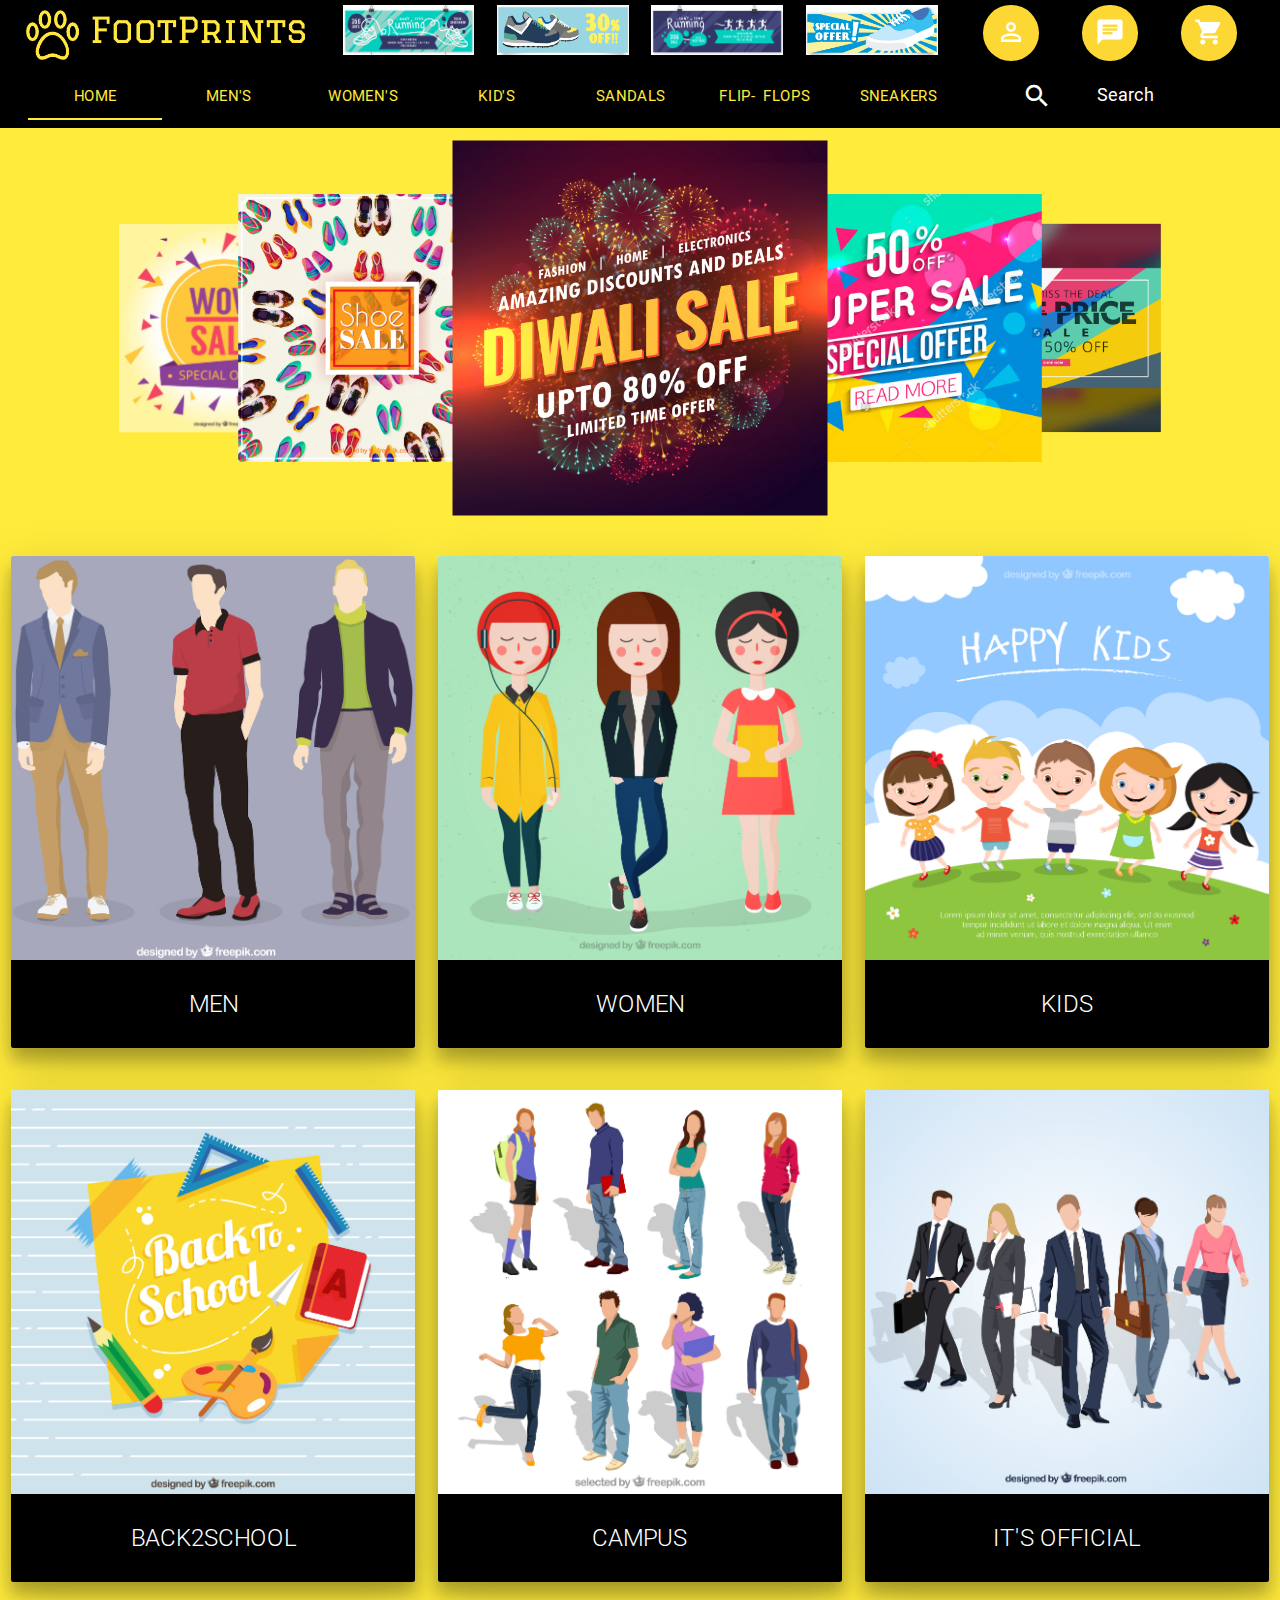
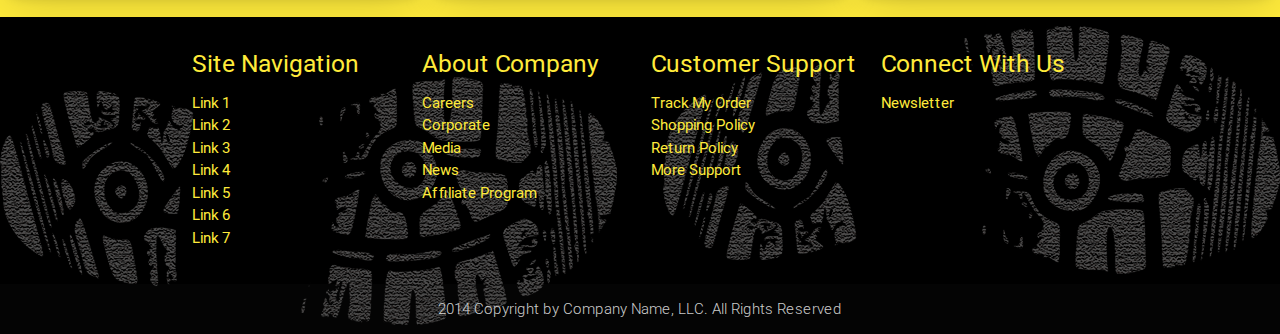
<file: index.html>
<!DOCTYPE html>
  <html>
    <head>
      <title>FootPrints</title>
      <!--Import Google Icon Font-->
      <link href="http://fonts.googleapis.com/icon?family=Material+Icons" rel="stylesheet">
      <!--Import materialize.css-->
      <link type="text/css" rel="stylesheet" href="css/materialize.min.css"  media="screen,projection"/>

      <!--Let browser know website is optimized for mobile-->
      <meta name="viewport" content="width=device-width, initial-scale=1.0"/>
    </head>

    <body style="background-color: #ffeb3b;">
      
      <div class="navbar-fixed z-depth-0">
          <nav style="box-shadow: none;">
            <div class="nav-wrapper" style="background-color: #000;">
              <div class="row">
                <div class="col l3">
                  <a href="index.html" class="brand-logo"><img src="images/logonew.png" style="vertical-align: middle; height: 50px; padding-left: 15px;"></a>
                </div>
                <div class="col l6">
                    <div class="row hide-on-med-and-down" style="vertical-align: middle;">
                      <!-- <div class="container"> -->
                        <img src="images/banner.png" class="col l3"style="height: 55px; padding-top:5px;">
                        <img src="images/30%.png" class="col l3"style="height: 55px; padding-top:5px;">
                        <img src="images/banner6.png" class="col l3"style="height: 55px; padding-top:5px;">
                        <img src="images/special.png" class="col l3"style="height: 55px; padding-top:5px;">
                      <!-- </div> --> 
                    </div>
                </div>
                <div class="col l3">
                  <div class="row">
                    <div class="container col l4" style="vertical-align: middle;">
                      <a class="btn-floating btn-large waves-effect waves-light yellow darken-1 tooltipped" data-position="bottom" data-delay="50" data-tooltip="My Account"><i class="material-icons">perm_identity</i></a>
                    </div>
                    <div class="container col l4" style="vertical-align: middle;">
                      <a class="btn-floating btn-large waves-effect waves-light yellow darken-1 tooltipped" data-position="bottom" data-delay="50" data-tooltip="Live Chat"><i class="material-icons">chat</i></a>
                    </div>
                    <div class="container col l4" style="vertical-align: middle;">
                      <a class="btn-floating btn-large waves-effect waves-light yellow darken-1 tooltipped" data-position="bottom" data-delay="50" data-tooltip="My Cart"><i class="material-icons">shopping_cart</i></a>
                    </div>
                  </div>
                </div>
              </div>
            </div>
          </nav>
        </div>
        <div class="navbar-fixed z-depth-0">
          <nav style="box-shadow: none;">
            <div class="nav-wrapper" style="background-color: #000">
               <div class="row valign-wrapper">
                 <div class="col l9 valign">
                   <ul class="tabs" style="background-color:#000;">
                                   <li class="tab col s3"><a target="_top" href="index.html" class="active">Home</a></li>
                                   <li class="tab col s3"><a target="_top" href="men.html">Men's</a></li>
                                   <li class="tab col s3"><a target="_top" href="women.html">Women's</a></li>
                                   <li class="tab col s3"><a target="_top" href="#test3">Kid's</a></li>
                                   <li class="tab col s3"><a target="_top" href="#test4">Sandals</a></li>
                                   <li class="tab col s3"><a target="_top" href="#test1"></span>Flip- Flops</a></li>
                                   <li class="tab col s3"><a target="_top" href="#test1">Sneakers</a></li>
                                 </ul>
                 </div>
                 <form>
                         <div class="input-field">
                          <div class="container" style="vertical-align: middle;">
                           <i class="material-icons prefix" style="color: #fff;">search</i>
                           <input class="search" id="search" type="text" placeholder="Search">
                           <!-- <label for="search">Search</label> -->
                         </div>
                         </div>
               </form>  
               </div>
            </div>
           </nav>
         </div>

    <!--   <div class="slider">
          <ul class="slides">
            <li>
              <img src="banner2.jpg">
              <div class="caption center-align">
                <h3>This is our big Tagline!</h3>
                <h5 class="light grey-text text-lighten-3">Here's our small slogan.</h5>
              </div>
            </li>
            <li>
              <img src="banner3.jpg">
              <div class="caption left-align">
                <h3>Left Aligned Caption</h3>
                <h5 class="light grey-text text-lighten-3">Here's our small slogan.</h5>
              </div>
            </li>
            <li>
              <img src="diwali.jpg">
              <div class="caption right-align">
                <h3>Right Aligned Caption</h3>
                <h5 class="light grey-text text-lighten-3">Here's our small slogan.</h5>
              </div>
            </li>
            <li>
              <img src="wow.jpg">
              <div class="caption center-align">
                <h3>This is our big Tagline!</h3>
                <h5 class="light grey-text text-lighten-3">Here's our small slogan.</h5>
              </div>
            </li>
          </ul>
        </div> -->
        <section>
          <div class="row">
          <div class="carousel" style="padding-top:400px;">
              <a class="carousel-item" href="#one!"><img src="images/diwali.jpg" class="responsive-img"></a>
              <a class="carousel-item" href="#two!"><img src="images/banner3crop.jpg" class="responsive-img"></a>
              <a class="carousel-item" href="#three!"><img src="images/halfprice.jpg" class="responsive-img"></a>
              <a class="carousel-item" href="#four!"><img src="images/wow.jpg" class="responsive-img"></a>
              <a class="carousel-item" href="#five!"><img src="images/shoesale.jpg" class="responsive-img"></a>
            </div>
          </div>
        </section>
      
        <section>
      <div class="row">
              <div class="col s12 m4 ">
                <div class="card z-depth-3">
                    <div class="card-image waves-effect waves-block waves-light">
                      <img class="activator" src="images/mencrop.jpg">
                    </div>
                    <div class="card-content center-align">
                      <span class="card-title activator white-text center">MEN</span>
                    </div>
                    <div class="card-reveal">
                      <span class="card-title grey-text text-darken-4">MEN<i class="material-icons right">close</i></span>
                      <p>Here is some more information about this product that is only revealed once clicked on.</p>
                    </div>
                  </div>
              </div>
      <div class="col s12 m4">
                <div class="card z-depth-3">
                    <div class="card-image waves-effect waves-block waves-light">
                      <img class="activator" src="images/women.jpg">
                    </div>
                    <div class="card-content center-align">
                      <span class="card-title activator white-text center">WOMEN</span>
                    </div>
                    <div class="card-reveal">
                      <span class="card-title grey-text text-darken-4">WOMEN<i class="material-icons right">close</i></span>
                      <p>Here is some more information about this product that is only revealed once clicked on.</p>
                    </div>
                  </div>
              </div>
              <div class="col s12 m4">
                <div class="card z-depth-3">
                    <div class="card-image waves-effect waves-block waves-light">
                      <img class="activator" src="images/kids.jpg">
                    </div>
                    <div class="card-content center-align">
                      <span class="card-title activator white-text center">KIDS</span>
                    </div>
                    <div class="card-reveal">
                      <span class="card-title grey-text text-darken-4">KIDS<i class="material-icons right">close</i></span>
                      <p>Here is some more information about this product that is only revealed once clicked on.</p>
                    </div>
                  </div>
              </div>
            </div>

            <div class="row">
              <div class="col s12 m4 ">
                <div class="card z-depth-3">
                    <div class="card-image waves-effect waves-block waves-light">
                      <img class="activator" src="images/backtoschool.jpg">
                    </div>
                    <div class="card-content center-align">
                      <span class="card-title activator white-text center">BACK2SCHOOL</span>
                    </div>
                    <div class="card-reveal">
                      <span class="card-title grey-text text-darken-4">BACK2SCHOOL<i class="material-icons right">close</i></span>
                      <p>Get your kids back school with our unique range of Back2School accessories.</p>
                    </div>
                  </div>
              </div>
      <div class="col s12 m4">
                <div class="card z-depth-3">
                    <div class="card-image waves-effect waves-block waves-light">
                      <img class="activator" src="images/coolcampus.jpg">
                    </div>
                    <div class="card-content center-align">
                      <span class="card-title activator white-text center">CAMPUS</span>
                    </div>
                    <div class="card-reveal">
                      <span class="card-title grey-text text-darken-4">CAMPUS<i class="material-icons right">close</i></span>
                      <p>Here is some more information about this product that is only revealed once clicked on.</p>
                    </div>
                  </div>
              </div>
              <div class="col s12 m4">
                <div class="card z-depth-3">
                    <div class="card-image waves-effect waves-block waves-light">
                      <img class="activator" src="images/official.jpg">
                    </div>
                    <div class="card-content center-align">
                      <span class="card-title activator white-text center">IT'S OFFICIAL</span>
                    </div>
                    <div class="card-reveal">
                      <span class="card-title grey-text text-darken-4">IT'S OFFICIAL<i class="material-icons right">close</i></span>
                      <p>Here is some more information about this product that is only revealed once clicked on.</p>
                    </div>
                  </div>
              </div>
            </div>
          </section>


      <footer class="page-footer black" style="background-image:url(images/p111lowresright.png), url(images/p111lowres.png); background-position: left bottom, right top; background-repeat: no-repeat;">
          <div class="container">
            <div class="row">
              <div class="col l3 s12">
                <h5 class="yellow-text">Site Navigation</h5>
                <ul>
                  <li><a class="yellow-text" href="#!">Link 1</a></li>
                  <li><a class="yellow-text" href="#!">Link 2</a></li>
                  <li><a class="yellow-text" href="#!">Link 3</a></li>
                  <li><a class="yellow-text" href="#!">Link 4</a></li>
                  <li><a class="yellow-text" href="#!">Link 5</a></li>
                  <li><a class="yellow-text" href="#!">Link 6</a></li>
                  <li><a class="yellow-text" href="#!">Link 7</a></li>
                </ul>
              </div>
              <div class="col l3 s12">
                  <h5 class="yellow-text">About Company</h5>
                  <ul>
                    <li><a class="yellow-text" href="#!">Careers</a></li>
                    <li><a class="yellow-text" href="#!">Corporate</a></li>
                    <li><a class="yellow-text" href="#!">Media</a></li>
                    <li><a class="yellow-text" href="#!">News</a></li>
                    <li><a class="yellow-text" href="#!">Affiliate Program</a></li>
                  </ul>
              </div>
              <div class="col l3 s12">
                  <h5 class="yellow-text">Customer Support</h5>
                  <ul>
                    <li><a class="yellow-text" href="#!">Track My Order</a></li>
                    <li><a class="yellow-text" href="#!">Shopping Policy</a></li>
                    <li><a class="yellow-text" href="#!">Return Policy</a></li>
                    <li><a class="yellow-text" href="#!">More Support</a></li>
                  </ul>
              </div>
              <div class="col l3 s12">
                  <h5 class="yellow-text">Connect With Us</h5>
                  <ul>
                    <li><a class="yellow-text" href="#!">Newsletter</a></li>  
                  </ul>
              </div>
            </div>
          </div>
          <div class="footer-copyright">
            <div class="container center">
            2014 Copyright by Company Name, LLC. All Rights Reserved
            </div>
          </div>
        </footer>
      <!--Import jQuery before materialize.js-->
      <script type="text/javascript" src="https://code.jquery.com/jquery-2.1.1.min.js"></script>
      <script type="text/javascript" src="js/materialize.min.js"></script>
      <script type="text/javascript"> 
               $(document).ready(function(){
          $('.materialboxed').materialbox();
        });
      $(document).ready(function(){
            $('.slider').slider({full_width: true});
          });
          // Pause slider
      $('.slider').slider('pause');
      // Start slider
      $('.slider').slider('start');
      // Next slide
      $('.slider').slider('next');
      // Previous slide
      $('.slider').slider('prev');
      $(document).ready(function(){
            $('.carousel').carousel();
          });
      $(document).ready(function(){
          $('ul.tabs').tabs();
        });
      $(document).ready(function(){
        $('#search').trigger('click');
      });
          </script>    
          <style type="text/css">
          nav .nav-wrapper form, nav .nav-wrapper form .input-field{
          height: 100%;
          }
          .carousel .carousel-item {
          width:375px !important;}
          .carousel .carousel-item {
            opacity: 1 !important;
          }
          input.search {
              /*background-color:#1;*/
              color:#fff;
          }
          *::-webkit-input-placeholder {
              color: #fff;
          }
          *:-moz-placeholder {
              /* FF 4-18 */
              color: #fff;
          }
          *::-moz-placeholder {
              /* FF 19+ */
              color: #fff;
          }
          *:-ms-input-placeholder {
              /* IE 10+ */
              color: #fff;
          }
          .tabs .indicator {
              color: #ffeb3b;
              background-color: #ffeb3b;
          }
          .tabs .tab a {
              color: #ffeb3b;
            }
          .tabs .tab a:hover {
              color: #fff;
          }
          .tabs .tab.disabled a {
              color: #fff176;
          }
          .card-content {
            background-color: #000;
          }
          </style>
    </body>
  </html>
</file>
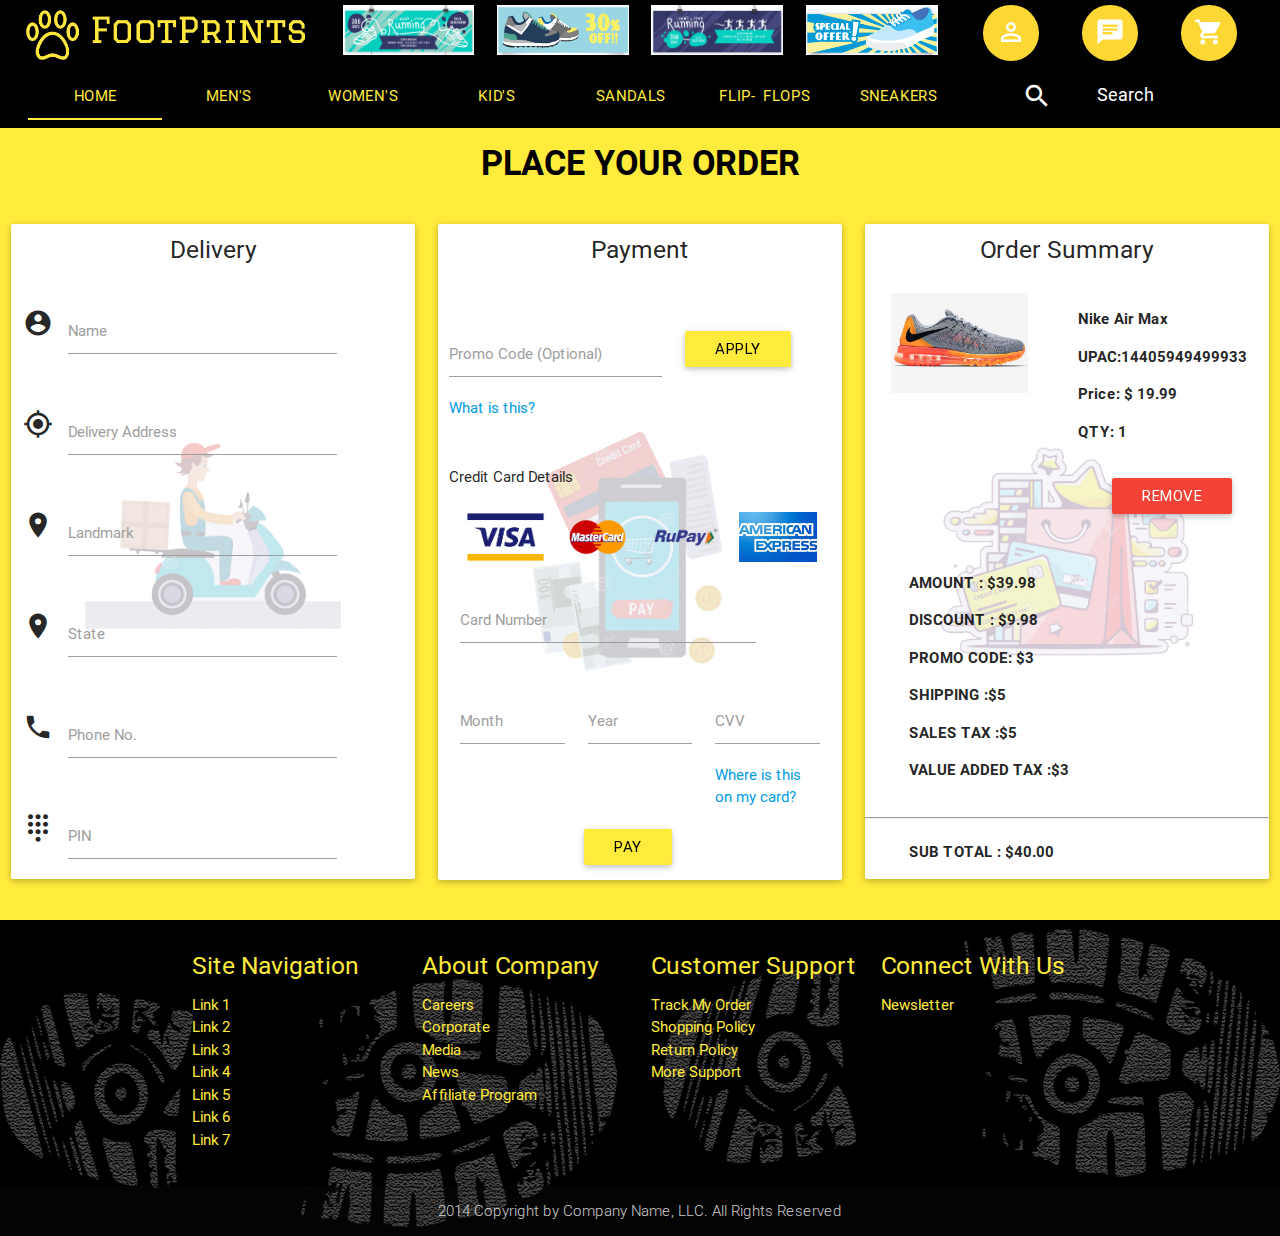
<file: checkout.html>
<!DOCTYPE html>
  <html>
    <head>
      <title>FootPrints | Checkout</title>
      <!--Import Google Icon Font-->
      <link href="http://fonts.googleapis.com/icon?family=Material+Icons" rel="stylesheet">
      <!--Import materialize.css-->
      <link type="text/css" rel="stylesheet" href="css/materialize.min.css"  media="screen,projection"/>

      <!--Let browser know website is optimized for mobile-->
      <meta name="viewport" content="width=device-width, initial-scale=1.0"/>
    </head>

    <body style="background-color: #ffeb3b;">
      
      <div class="navbar-fixed z-depth-0">
          <nav style="box-shadow: none;">
            <div class="nav-wrapper" style="background-color: #000;">
              <div class="row">
                <div class="col l3">
                  <a href="index.html" class="brand-logo"><img src="images/logonew.png" style="vertical-align: middle; height: 50px; padding-left: 15px;"></a>
                </div>
                <div class="col l6">
                    <div class="row hide-on-med-and-down" style="vertical-align: middle;">
                      <!-- <div class="container"> -->
                        <img src="images/banner.png" class="col l3"style="height: 55px; padding-top:5px;">
                        <img src="images/30%.png" class="col l3"style="height: 55px; padding-top:5px;">
                        <img src="images/banner6.png" class="col l3"style="height: 55px; padding-top:5px;">
                        <img src="images/special.png" class="col l3"style="height: 55px; padding-top:5px;">
                      <!-- </div> --> 
                    </div>
                </div>
                <div class="col l3">
                  <div class="row">
                    <div class="container col l4" style="vertical-align: middle;">
                      <a class="btn-floating btn-large waves-effect waves-light yellow darken-1 tooltipped" data-position="bottom" data-delay="50" data-tooltip="My Account"><i class="material-icons">perm_identity</i></a>
                    </div>
                    <div class="container col l4" style="vertical-align: middle;">
                      <a class="btn-floating btn-large waves-effect waves-light yellow darken-1 tooltipped" data-position="bottom" data-delay="50" data-tooltip="Live Chat"><i class="material-icons">chat</i></a>
                    </div>
                    <div class="container col l4" style="vertical-align: middle;">
                      <a class="btn-floating btn-large waves-effect waves-light yellow darken-1 tooltipped" data-position="bottom" data-delay="50" data-tooltip="My Cart"><i class="material-icons">shopping_cart</i></a>
                    </div>
                  </div>
                </div>
              </div>
            </div>
          </nav>
        </div>
        <div class="navbar-fixed z-depth-0">
          <nav style="box-shadow: none;">
            <div class="nav-wrapper" style="background-color: #000">
               <div class="row valign-wrapper">
                 <div class="col l9 valign">
                   <ul class="tabs" style="background-color:#000;">
                     <li class="tab col s3"><a target="_top" href="index.html">Home</a></li>
                     <li class="tab col s3"><a target="_top" href="men.html" >Men's</a></li>
                     <li class="tab col s3"><a target="_top" href="women.html">Women's</a></li>
                     <li class="tab col s3"><a target="_top" href="#test3">Kid's</a></li>
                     <li class="tab col s3"><a target="_top" href="#test4">Sandals</a></li>
                     <li class="tab col s3"><a target="_top"  href="#test1"></span>Flip- Flops</a></li>
                     <li class="tab col s3"><a target="_top" href="#test1">Sneakers</a></li>
                   </ul>
                 </div>
                 <form>
                         <div class="input-field">
                          <div class="container" style="vertical-align: middle;">
                           <i class="material-icons prefix" style="color: #fff;">search</i>
                           <input class="search" id="search" type="text" placeholder="Search">
                           <!-- <label for="search">Search</label> -->
                         </div>
                         </div>
               </form>  
               </div>
            </div>
           </nav>
         </div>

            <div class="row">
                <div class="col l12">
                  <h4 class="center-align" style="color:#000"><b>PLACE YOUR ORDER</b></h4>
                </div>
              </div>
            <div class="row">
            <div class="col l4">
            
            <div class="card" style="background-image: url(images/delivery111.png); background-repeat: no-repeat; background-size: contain; background-position: center;">
            <div class="row">
            <div class=" col l12 center-align">
              <h5 >Delivery</h5>

            </div>

            </div>
           
            	
         <div class="row">
              
              <div class="input-field col l10">
                    <i class="material-icons prefix">account_circle</i>
                    <input id="icon_prefix" type="text" class="validate">
                    <label for="icon_prefix">Name</label>
                </div>
               
          </div>

              <div class="row">
              
              <div class="input-field col l10">
                    <i class="material-icons prefix">my_location</i>
                    <input id="icon_prefix" type="text" class="validate">
                    <label for="icon_prefix">Delivery Address</label>
                </div>
               
               </div>

               <div class="row">
              <div class="input-field col l10">
                    <i class="material-icons prefix">room</i>
                    <input id="icon_prefix" type="text" class="validate">
                    <label for="icon_prefix">Landmark</label>
                  </div>
                
                </div>

               <div class="row">
              
              <div class="input-field col l10">
                    <i class="material-icons prefix">room</i>
                    <input id="icon_prefix" type="text" class="validate">
                    <label for="icon_prefix">State</label>
                </div>
               
          </div>
              <div class="row">
              <div class="input-field col l10">
                    <i class="material-icons prefix">call</i>
                    <input id="icon_prefix" type="number" class="validate">
                    <label for="icon_prefix">Phone No.</label>
                  </div>
                
                </div>

                <div class="row">
              
              <div class="input-field col l10">
                    <i class="material-icons prefix">dialpad</i>
                    <input id="icon_prefix" type="text" class="validate">
                    <label for="icon_prefix">PIN</label>
                </div>
               
               </div>
            
              </div>

            
            
            </div>

              <div class="col l4">
              <div class="card" style="background-image: url(images/payment111.png); background-repeat: no-repeat; background-size: contain; background-position: center;">
                <div class="row">
                <div class="col l12 ">
                 <div class="center-align">
                 	<h5 >Payment</h5>
                 </div> 

                </div>

                </div>

             
              <br>
              <div class="row">
              
              <div class="input-field col l7">
                    
                    <input id="icon_prefix" type="text" class="validate">
                    <label for="icon_prefix">Promo Code (Optional)</label>
                    <a class="tooltipped"  data-position="right" data-delay="50" data-tooltip="Promo Codes are used to avail special Discounts. Check posters for a code like 'FPXXX'" href="#!">What is this?</a>
                </div>
                <div class="input-field col l2 "><a class="waves-effect waves-light btn yellow black-text">APPLY</a>
                </div>
               
              </div>
              <br>
              <div class="row">
                <div class="col l8 ">
                  <h6 >Credit Card Details</h6>

                </div>

                </div>
              <div class="row">
              <img src="images/Visa.png" style="vertical-align: middle; height: 50px; padding-left: 28px;  ">
              <img src="images/MC.png" style="vertical-align: middle; height: 50px; padding-left: 15px;">
              <img src="images/rupay.png" style="vertical-align: middle; height: 50px;  padding-left: 15px;">
              <img src="images/AE.jpeg" style="vertical-align: middle; height: 50px;  padding-left: 15px;">
              
                
              </div>
              <div class="row">
              <div class="col l12">
                <div class="input-field col l10">
                    
                    <input id="icon_prefix" type="text" class="validate">
                    <label for="icon_prefix">Card Number</label>
                    
                </div>

              </div>
              </div>
              <div class="row">
                <div class="col l12">
                  <div class="input-field col l4">
                    
                      <input id="icon_prefix" type="text" class="validate">
                      <label for="icon_prefix">Month</label>
                    </div>
                    <div class="input-field col l4">
                    
                      <input id="icon_prefix" type="text" class="validate">
                      <label for="icon_prefix">Year</label>
                    </div>
                    <div class="input-field col l4">
                        
                          <input id="icon_prefix" type="text" class="validate">
                          <label for="icon_prefix">CVV</label>
                          <a class="tooltipped"  data-position="bottom" data-delay="50" data-tooltip="CVV is a 3-digit no. at the backside of your card." href="#!">Where is this on my card?</a>
                    </div>
                </div>
              </div>
              
              <div class="row">
                <div class="col l4 offset-l4"  style="margin-bottom: 15px;"><a class="waves-effect waves-light btn yellow black-text"  href="thankyou.html">PAY</a>
                </div>
              </div>
            </div>
            </div>


            <div class="col l4">

          
              <div class="card" style="background-image: url(images/summary111.png); background-repeat: no-repeat; background-size: contain; background-position: center;">
              <div class="row">
                <div class="col l12 ">
                  <div class="center-align">
                  	<h5 >Order Summary</h5>
                  </div>

                </div>

              </div>

              
              <div class="row">
               
                
                <div class="col l6">
                  <a href="#!" class="brand-logo"><img src="images/show.jpg" style="vertical-align: middle; height: 100px; padding-left: 15px;"></a>
                </div>
                <div class="col l6">
                	<p><b>Nike Air Max</b></p> 
                    <p><b>UPAC:14405949499933</b></p>
                    <b><p>Price: $ 19.99</p> </b>
                    <p><b>QTY: 1</b></p>
                </div>
                  
              </div>
                  
                
               <div class="row">
               	
                  
                      <div class="col l3 offset-l7"><a class="waves-effect waves-light btn red ">REMOVE</a>
                	  </div>
               
                  
                  
                </div>
               
              
             <b>
              <br>
              
                <div class="row">
                  <div class="col l6 offset-l1">
                    <p>AMOUNT : $39.98</p> 
                    <p>DISCOUNT : $9.98</p>
                    <p>PROMO CODE: $3<p>
                    <p>SHIPPING :$5</p>
                    <p>SALES TAX :$5</p>
                    <p>VALUE ADDED TAX :$3</p>
                  </div>
                 </div>
                  
             


              <hr>
              <div class="row">
                  <div class="col l5 offset-l1">
                    <p>SUB TOTAL : $40.00</p> 
                  </div>
                 </div>
              <!-- <div class="row">
              <div class="col l6 offset-l6">
                <div class="row">
                  <div class="col l8">
                    <p>SUB TOTAL</p> 
                    

                  </div>
                  <div class="col l3 offset-l1">
                    <p>$40.00</p> 
                  </div>

                  </div>
               </div>
               </div> -->
             </div>
               </b>
           </div>


              

         </div>
             
            </div>
            
         <footer class="page-footer black" style="background-image:url(images/p111lowresright.png), url(images/p111lowres.png); background-position: left bottom, right top; background-repeat: no-repeat;">
          <div class="container">
            <div class="row">
              <div class="col l3 s12">
                <h5 class="yellow-text">Site Navigation</h5>
                <ul>
                  <li><a class="yellow-text" href="#!">Link 1</a></li>
                  <li><a class="yellow-text" href="#!">Link 2</a></li>
                  <li><a class="yellow-text" href="#!">Link 3</a></li>
                  <li><a class="yellow-text" href="#!">Link 4</a></li>
                  <li><a class="yellow-text" href="#!">Link 5</a></li>
                  <li><a class="yellow-text" href="#!">Link 6</a></li>
                  <li><a class="yellow-text" href="#!">Link 7</a></li>
                </ul>
              </div>
              <div class="col l3 s12">
                  <h5 class="yellow-text">About Company</h5>
                  <ul>
                    <li><a class="yellow-text" href="#!">Careers</a></li>
                    <li><a class="yellow-text" href="#!">Corporate</a></li>
                    <li><a class="yellow-text" href="#!">Media</a></li>
                    <li><a class="yellow-text" href="#!">News</a></li>
                    <li><a class="yellow-text" href="#!">Affiliate Program</a></li>
                  </ul>
              </div>
              <div class="col l3 s12">
                  <h5 class="yellow-text">Customer Support</h5>
                  <ul>
                    <li><a class="yellow-text" href="#!">Track My Order</a></li>
                    <li><a class="yellow-text" href="#!">Shopping Policy</a></li>
                    <li><a class="yellow-text" href="#!">Return Policy</a></li>
                    <li><a class="yellow-text" href="#!">More Support</a></li>
                  </ul>
              </div>
              <div class="col l3 s12">
                  <h5 class="yellow-text">Connect With Us</h5>
                  <ul>
                    <li><a class="yellow-text" href="#!">Newsletter</a></li>  
                  </ul>
              </div>
            </div>
          </div>
          <div class="footer-copyright">
            <div class="container center">
            2014 Copyright by Company Name, LLC. All Rights Reserved
            </div>
          </div>
        </footer>
      <!--Import jQuery before materialize.js-->
      <script type="text/javascript" src="https://code.jquery.com/jquery-2.1.1.min.js"></script>
      <script type="text/javascript" src="js/materialize.min.js"></script>
      <script type="text/javascript"> 
               $(document).ready(function(){
          $('.materialboxed').materialbox();
        });
      $(document).ready(function(){
            $('.slider').slider({full_width: true});
          });
          // Pause slider
      $('.slider').slider('pause');
      // Start slider
      $('.slider').slider('start');
      // Next slide
      $('.slider').slider('next');
      // Previous slide
      $('.slider').slider('prev');
      $(document).ready(function(){
            $('.carousel').carousel();
          });
      $(document).ready(function(){
          $('ul.tabs').tabs();
        });
      $(document).ready(function(){
        $('#search').trigger('click');
      });
          </script>    
          <style type="text/css">
          nav .nav-wrapper form, nav .nav-wrapper form .input-field{
          height: 100%;
          }
          .carousel .carousel-item {
          width:375px !important;}
          .carousel .carousel-item {
            opacity: 1 !important;
          }
          input.search {
              /*background-color:#1;*/
              color:#fff;
          }
          *::-webkit-input-placeholder {
              color: #fff;
          }
          *:-moz-placeholder {
              /* FF 4-18 */
              color: #fff;
          }
          *::-moz-placeholder {
              /* FF 19+ */
              color: #fff;
          }
          *:-ms-input-placeholder {
              /* IE 10+ */
              color: #fff;
          }
          .tabs .indicator {
              color: #ffeb3b;
              background-color: #ffeb3b;
          }
          .tabs .tab a {
              color: #ffeb3b;
            }
          .tabs .tab a:hover {
              color: #fff;
          }
          .tabs .tab.disabled a {
              color: #fff176;
          }
          .card-content {
            background-color: #000;
          }
          </style>
    </body>
  </html>
</file>
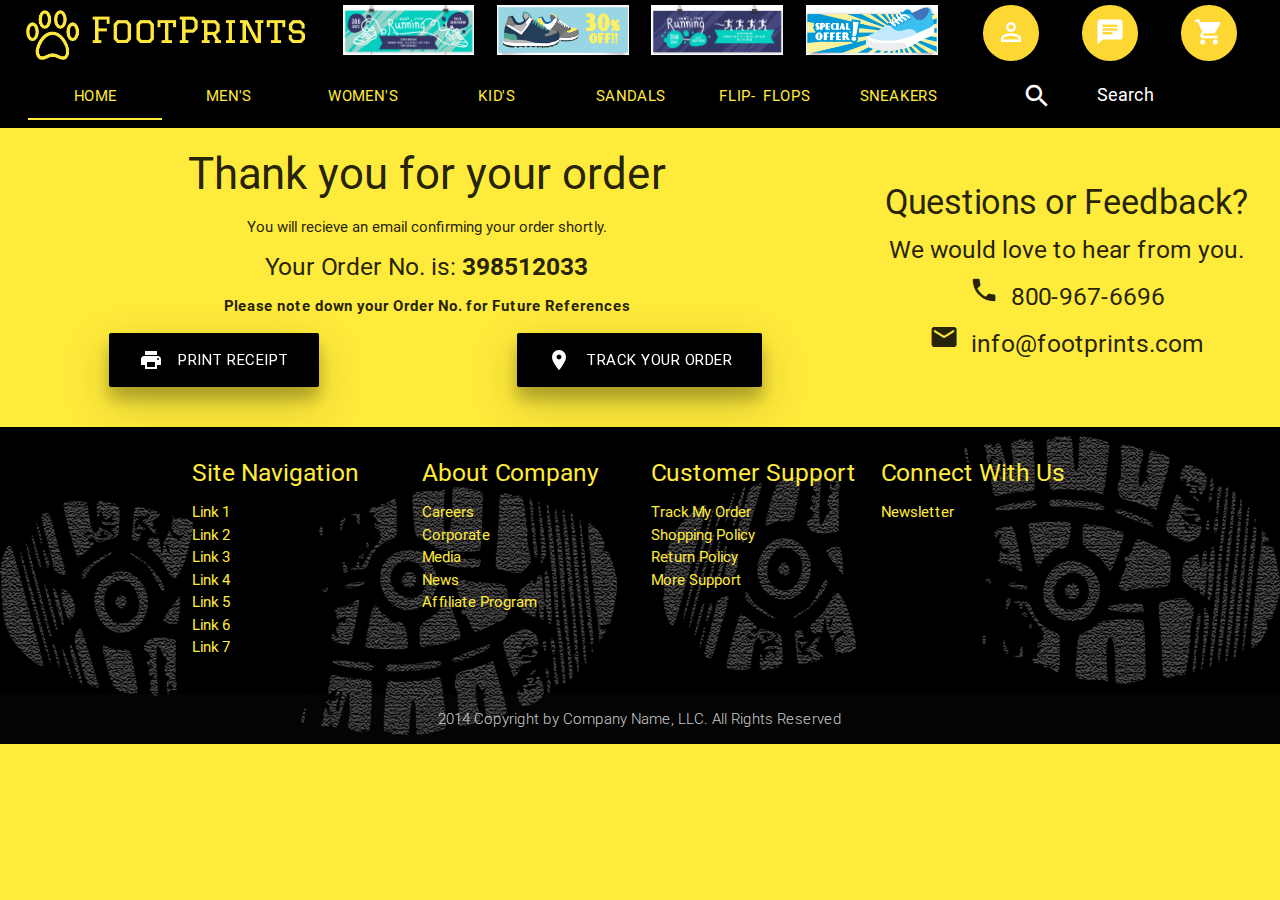
<file: thankyou.html>
<!DOCTYPE html>
  <html>
    <head>
      <title>FootPrints | ThankYou</title>
      <!--Import Google Icon Font-->
      <link href="http://fonts.googleapis.com/icon?family=Material+Icons" rel="stylesheet">
      <!--Import materialize.css-->
      <link type="text/css" rel="stylesheet" href="css/materialize.min.css"  media="screen,projection"/>

      <!--Let browser know website is optimized for mobile-->
      <meta name="viewport" content="width=device-width, initial-scale=1.0"/>
    </head>

    <body style="background-color: #ffeb3b;">
      
      <div class="navbar-fixed z-depth-0">
          <nav style="box-shadow: none;">
            <div class="nav-wrapper" style="background-color: #000;">
              <div class="row">
                <div class="col l3">
                  <a href="index.html" class="brand-logo"><img src="images/logonew.png" style="vertical-align: middle; height: 50px; padding-left: 15px;"></a>
                </div>
                <div class="col l6">
                    <div class="row hide-on-med-and-down" style="vertical-align: middle;">
                      <!-- <div class="container"> -->
                        <img src="images/banner.png" class="col l3"style="height: 55px; padding-top:5px;">
                        <img src="images/30%.png" class="col l3"style="height: 55px; padding-top:5px;">
                        <img src="images/banner6.png" class="col l3"style="height: 55px; padding-top:5px;">
                        <img src="images/special.png" class="col l3"style="height: 55px; padding-top:5px;">
                      <!-- </div> --> 
                    </div>
                </div>
                <div class="col l3">
                  <div class="row">
                    <div class="container col l4" style="vertical-align: middle;">
                      <a class="btn-floating btn-large waves-effect waves-light yellow darken-1"><i class="material-icons">perm_identity</i></a>
                    </div>
                    <div class="container col l4" style="vertical-align: middle;">
                      <a class="btn-floating btn-large waves-effect waves-light yellow darken-1"><i class="material-icons">chat</i></a>
                    </div>
                    <div class="container col l4" style="vertical-align: middle;">
                      <a class="btn-floating btn-large waves-effect waves-light yellow darken-1"><i class="material-icons">shopping_cart</i></a>
                    </div>
                  </div>
                </div>
              </div>
            </div>
          </nav>
        </div>
        <div class="navbar-fixed z-depth-0">
          <nav style="box-shadow: none;">
            <div class="nav-wrapper" style="background-color: #000">
               <div class="row valign-wrapper">
                 <div class="col l9 valign">
                   <ul class="tabs" style="background-color:#000;">
                                   <li class="tab col s3"><a target="_top" href="index.html">Home</a></li>
                                   <li class="tab col s3"><a target="_top" href="men.html" >Men's</a></li>
                                   <li class="tab col s3"><a target="_top" href="women.html">Women's</a></li>
                                   <li class="tab col s3"><a target="_top" href="#test3">Kid's</a></li>
                                   <li class="tab col s3"><a target="_top" href="#test4">Sandals</a></li>
                                   <li class="tab col s3"><a target="_top"  href="#test1"></span>Flip- Flops</a></li>
                                   <li class="tab col s3"><a target="_top" href="#test1">Sneakers</a></li>
                                 </ul>
                 </div>
                 <form>
                         <div class="input-field">
                          <div class="container" style="vertical-align: middle;">
                           <i class="material-icons prefix" style="color: #fff;">search</i>
                           <input class="search" id="search" type="text" placeholder="Search">
                           <!-- <label for="search">Search</label> -->
                         </div>
                         </div>
               </form>  
               </div>
            </div>
           </nav>
         </div>

         <div class="row valign-wrapper">
            <div class="container col l8 center-align valign">
              <h3>Thank you for your order</h3>
              <p>You will recieve an email confirming your order shortly.</p>
              <h5>Your Order No. is: <b>398512033</b></h5>
              <p><b>Please note down your Order No. for Future References</b></p>
              <div class="row">
                <div class="container col l6 center">
                <a class="waves-effect waves-light btn-large black white-text z-depth-3"><i class="material-icons left">print</i>Print Receipt</a>
                </div>
                <div class="container col l6 center">
                <a class="waves-effect waves-light btn-large black white-text z-depth-3"><i class="material-icons left">room</i>Track your Order</a>
                </div>
              </div>
            </div>
            <div class="container col l4 center valign">
              <h4>Questions or Feedback?</h4>
              <h5>We would love to hear from you.</h5>
              <h5><i class="small material-icons">phone</i>&nbsp&nbsp800-967-6696</h5>
              <h5><i class="small material-icons">mail</i>&nbsp&nbspinfo@footprints.com</h5>
            </div>
         </div>


            <footer class="page-footer black" style="background-image:url(images/p111lowresright.png), url(images/p111lowres.png); background-position: left bottom, right top; background-repeat: no-repeat;">
          <div class="container">
            <div class="row">
              <div class="col l3 s12">
                <h5 class="yellow-text">Site Navigation</h5>
                <ul>
                  <li><a class="yellow-text" href="#!">Link 1</a></li>
                  <li><a class="yellow-text" href="#!">Link 2</a></li>
                  <li><a class="yellow-text" href="#!">Link 3</a></li>
                  <li><a class="yellow-text" href="#!">Link 4</a></li>
                  <li><a class="yellow-text" href="#!">Link 5</a></li>
                  <li><a class="yellow-text" href="#!">Link 6</a></li>
                  <li><a class="yellow-text" href="#!">Link 7</a></li>
                </ul>
              </div>
              <div class="col l3 s12">
                  <h5 class="yellow-text">About Company</h5>
                  <ul>
                    <li><a class="yellow-text" href="#!">Careers</a></li>
                    <li><a class="yellow-text" href="#!">Corporate</a></li>
                    <li><a class="yellow-text" href="#!">Media</a></li>
                    <li><a class="yellow-text" href="#!">News</a></li>
                    <li><a class="yellow-text" href="#!">Affiliate Program</a></li>
                  </ul>
              </div>
              <div class="col l3 s12">
                  <h5 class="yellow-text">Customer Support</h5>
                  <ul>
                    <li><a class="yellow-text" href="#!">Track My Order</a></li>
                    <li><a class="yellow-text" href="#!">Shopping Policy</a></li>
                    <li><a class="yellow-text" href="#!">Return Policy</a></li>
                    <li><a class="yellow-text" href="#!">More Support</a></li>
                  </ul>
              </div>
              <div class="col l3 s12">
                  <h5 class="yellow-text">Connect With Us</h5>
                  <ul>
                    <li><a class="yellow-text" href="#!">Newsletter</a></li>  
                  </ul>
              </div>
            </div>
          </div>
          <div class="footer-copyright">
            <div class="container center">
            2014 Copyright by Company Name, LLC. All Rights Reserved
            </div>
          </div>
        </footer>
      <!--Import jQuery before materialize.js-->
      <script type="text/javascript" src="https://code.jquery.com/jquery-2.1.1.min.js"></script>
      <script type="text/javascript" src="js/materialize.min.js"></script>
      <script type="text/javascript"> 
               $(document).ready(function(){
          $('.materialboxed').materialbox();
        });
      $(document).ready(function(){
            $('.slider').slider({full_width: true});
          });
          // Pause slider
      $('.slider').slider('pause');
      // Start slider
      $('.slider').slider('start');
      // Next slide
      $('.slider').slider('next');
      // Previous slide
      $('.slider').slider('prev');
      $(document).ready(function(){
            $('.carousel').carousel();
          });
      $(document).ready(function(){
          $('ul.tabs').tabs();
        });
      $(document).ready(function(){
        $('#search').trigger('click');
      });
          </script>    
          <style type="text/css">
          nav .nav-wrapper form, nav .nav-wrapper form .input-field{
          height: 100%;
          }
          .carousel .carousel-item {
          width:375px !important;}
          .carousel .carousel-item {
            opacity: 1 !important;
          }
          input.search {
              /*background-color:#1;*/
              color:#fff;
          }
          *::-webkit-input-placeholder {
              color: #fff;
          }
          *:-moz-placeholder {
              /* FF 4-18 */
              color: #fff;
          }
          *::-moz-placeholder {
              /* FF 19+ */
              color: #fff;
          }
          *:-ms-input-placeholder {
              /* IE 10+ */
              color: #fff;
          }
          .tabs .indicator {
              color: #ffeb3b;
              background-color: #ffeb3b;
          }
          .tabs .tab a {
              color: #ffeb3b;
            }
          .tabs .tab a:hover {
              color: #fff;
          }
          .tabs .tab.disabled a {
              color: #fff176;
          }
          .card-content {
            background-color: #000;
          }
          </style>
    </body>
  </html>
</file>
